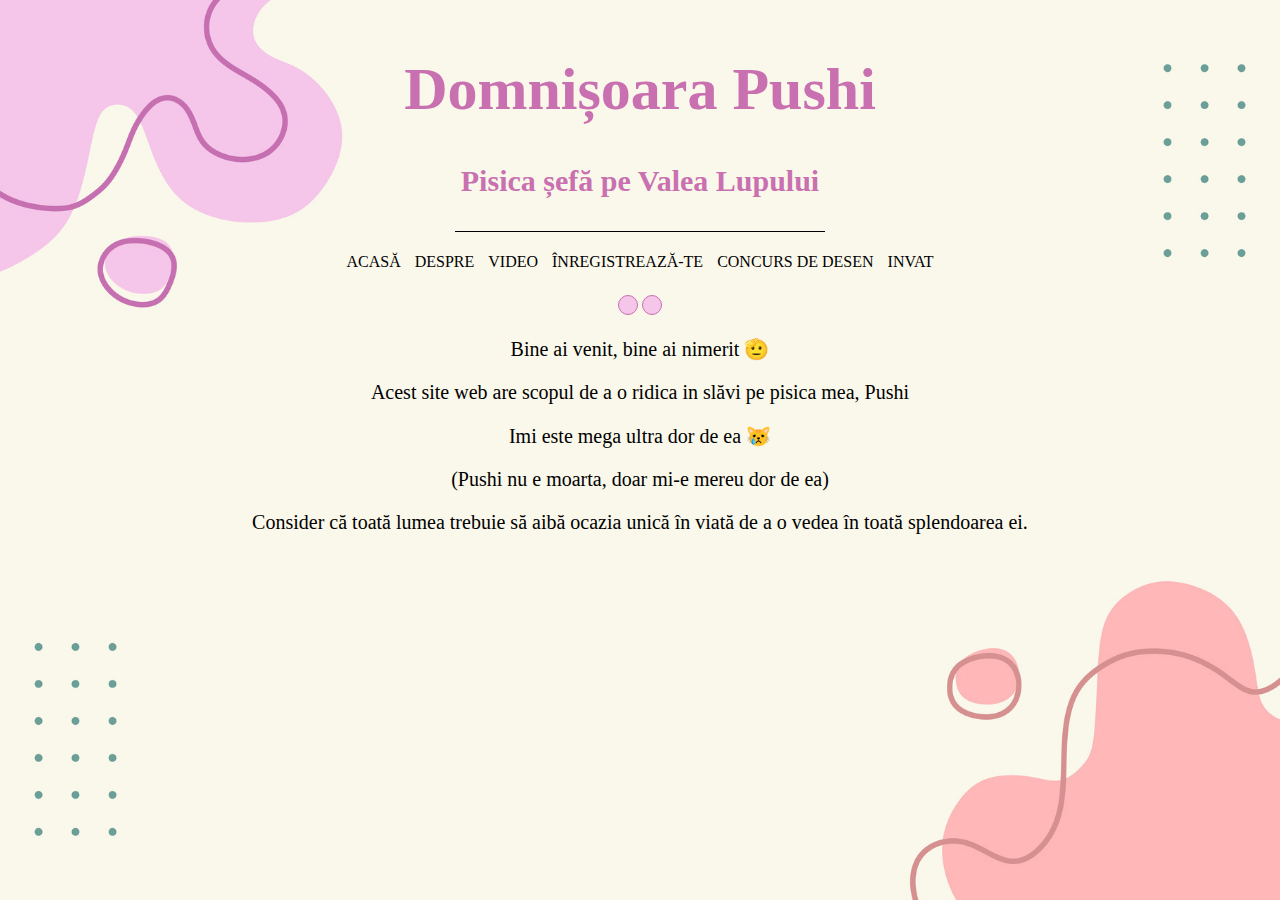
<file: index.html>
<html>
  <head>
    <title>Acasa</title>
    <link rel="stylesheet" href="css/stil.css" />
  </head>

  <body>
    <header>
      <h1 style="margin-top: 25px; margin-bottom: 16px">Domnișoara Pushi</h1>
      <h4 style="margin-bottom: 0px">Pisica șefă pe Valea Lupului</h4>
    </header>

    <div class="branding-line"></div>
    <br />

    <div style="margin: auto; width: fit-content">
      <nav class="navMenu">
        <a href="index.html" style="margin-right: 10px">Acasă</a>
        <a href="despre.html" style="margin-right: 10px">Despre</a>
        <a href="video.html" style="margin-right: 10px">Video</a>
        <a href="inregistreaza.html" style="margin-right: 10px">
          Înregistrează-te
        </a>
        <a href="desen.html" style="margin-right: 10px">Concurs de desen</a>

        <a href="invat.html">Invat</a>
        <div class="dot"></div>
      </nav>
    </div>

    <br />

    <div style="width: fit-content; margin: auto">
      <button
        onclick="changeContent('text')"
        id="text-btn"
        class="circle"
      ></button>

      <button
        onclick="changeContent('photo')"
        id="photo-btn"
        class="circle"
      ></button>
    </div>

    <main id="text-content">
      <section>
        <p>Bine ai venit, bine ai nimerit 🫡</p>
        <p>
          Acest site web are scopul de a o ridica in slăvi pe pisica mea, Pushi
        </p>
        <p>Imi este mega ultra dor de ea 😿</p>
        <p>(Pushi nu e moarta, doar mi-e mereu dor de ea)</p>
        <p>
          Consider că toată lumea trebuie să aibă ocazia unică în viată de a o
          vedea în toată splendoarea ei.
        </p>
      </section>
    </main>

    <main id="photo-content" style="display: none">
      <img src="/imagini/pushi_closeup.jpg" alt="Pushi" height="400px" />
    </main>
  </body>
  <script>
    function changeContent(contentName) {
      const textContent = document.getElementById("text-content");
      const photoContent = document.getElementById("photo-content");

      textContent.style.display = contentName === "text" ? "block" : "none";
      photoContent.style.display = contentName === "photo" ? "block" : "none";

      const textBtn = document.getElementById("text-btn");
      const photoBtn = document.getElementById("photo-btn");

      textBtn.style.backgroundColor =
        contentName === "text" ? "#c970b0" : "#f5c6ea";
      photoBtn.style.backgroundColor =
        contentName === "photo" ? "#c970b0" : "#f5c6ea";
    }
  </script>
</html>
</file>
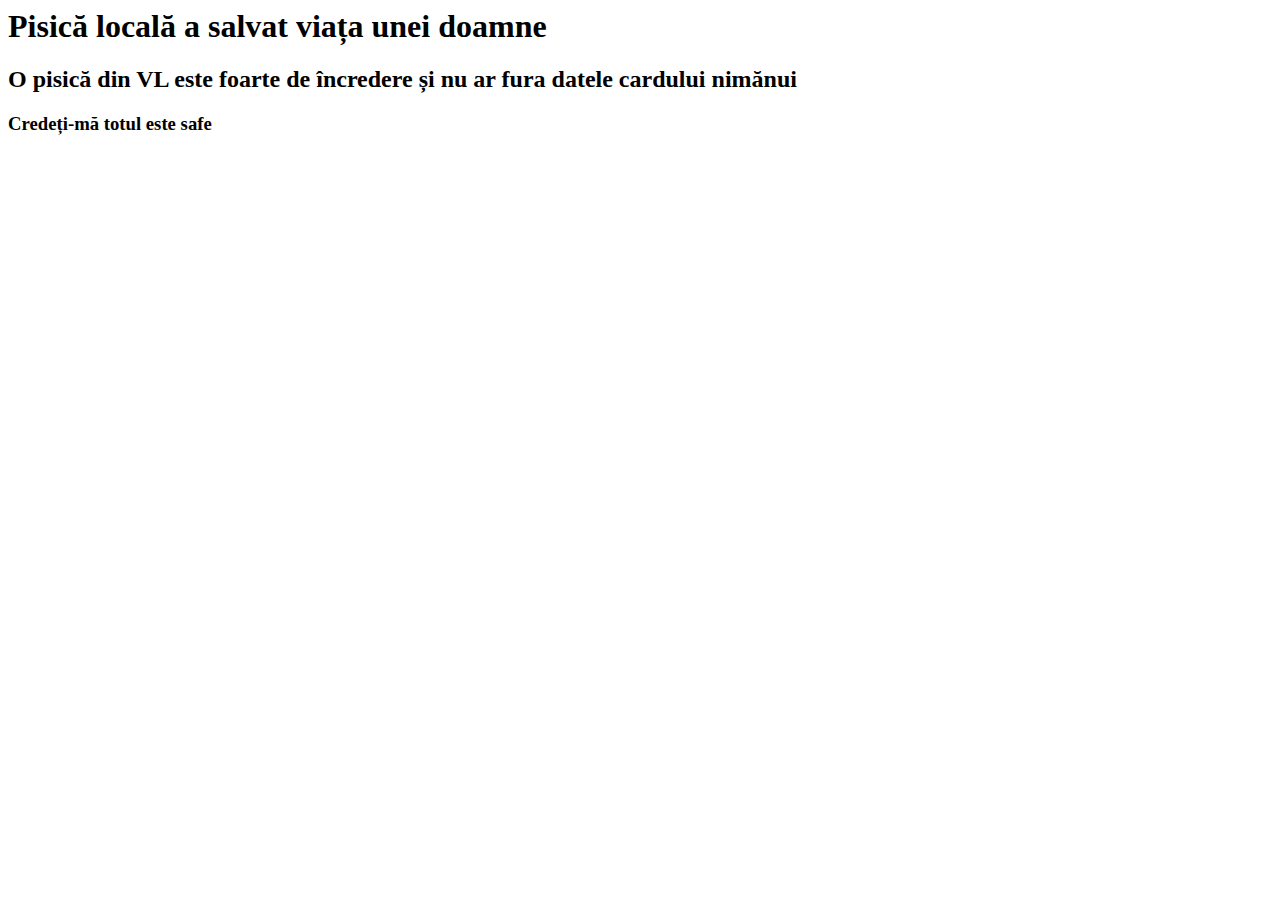
<file: articol.html>
<html>
  <head>
    <title>Articol 100% real</title>
  </head>

  <body>
    <h1>Pisică locală a salvat viața unei doamne</h1>
    <h2>
      O pisică din VL este foarte de încredere și nu ar fura datele cardului
      nimănui
    </h2>
    <h3>Credeți-mă totul este safe</h3>
  </body>
</html>
</file>
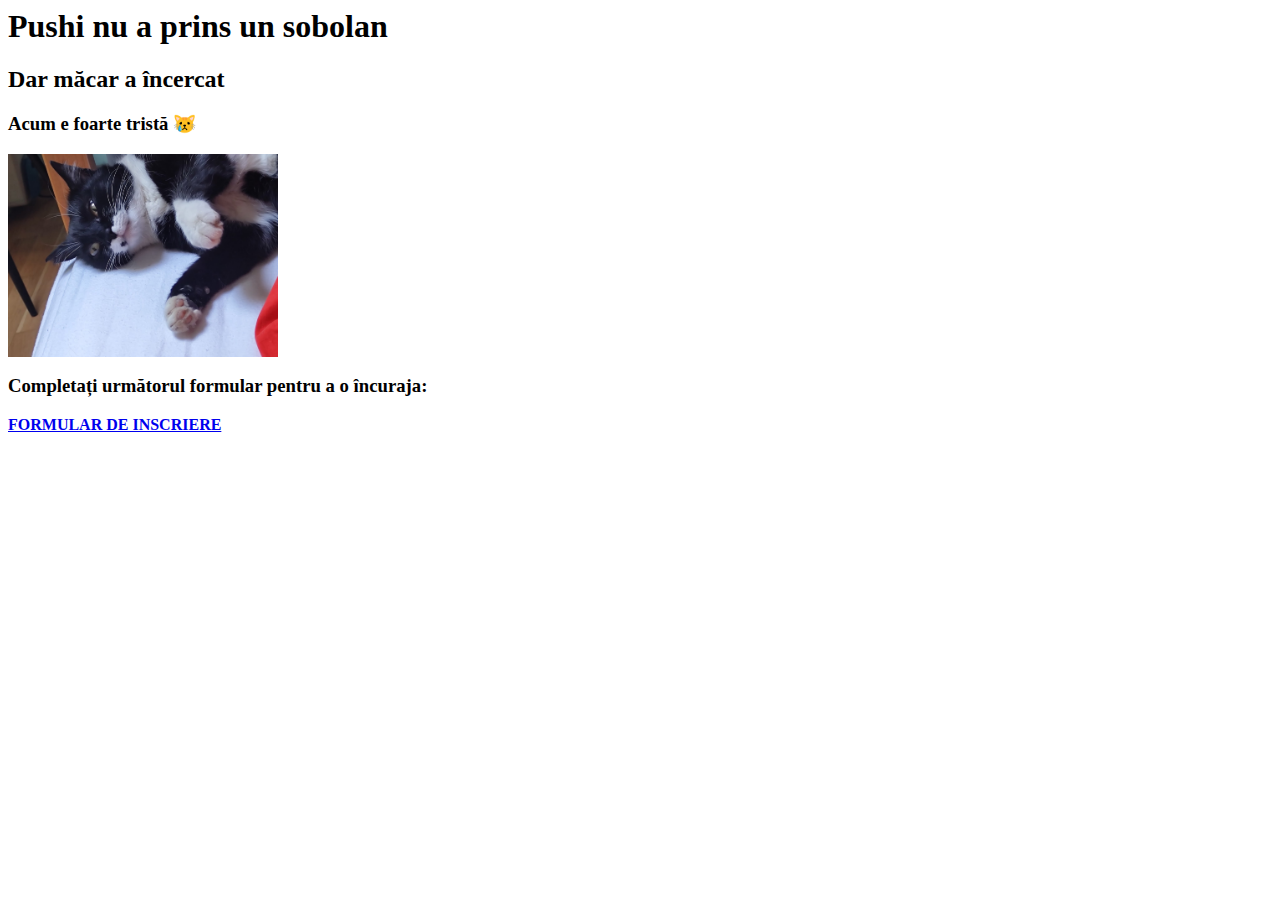
<file: articol2.html>
<html>
  <head>
    <title>Articol 80% real</title>
  </head>

  <body>
    <h1>Pushi nu a prins un sobolan</h1>
    <h2>Dar măcar a încercat</h2>
    <h3>Acum e foarte tristă 😿</h3>
    <img src="imagini/pushi_trista.jpg" alt="Pushi" width="270" />
    <h3>Completați următorul formular pentru a o încuraja:</h3>
    <a target="_parent" href="inregistreaza.html"
      ><strong>FORMULAR DE INSCRIERE</strong>
    </a>
  </body>
</html>
</file>
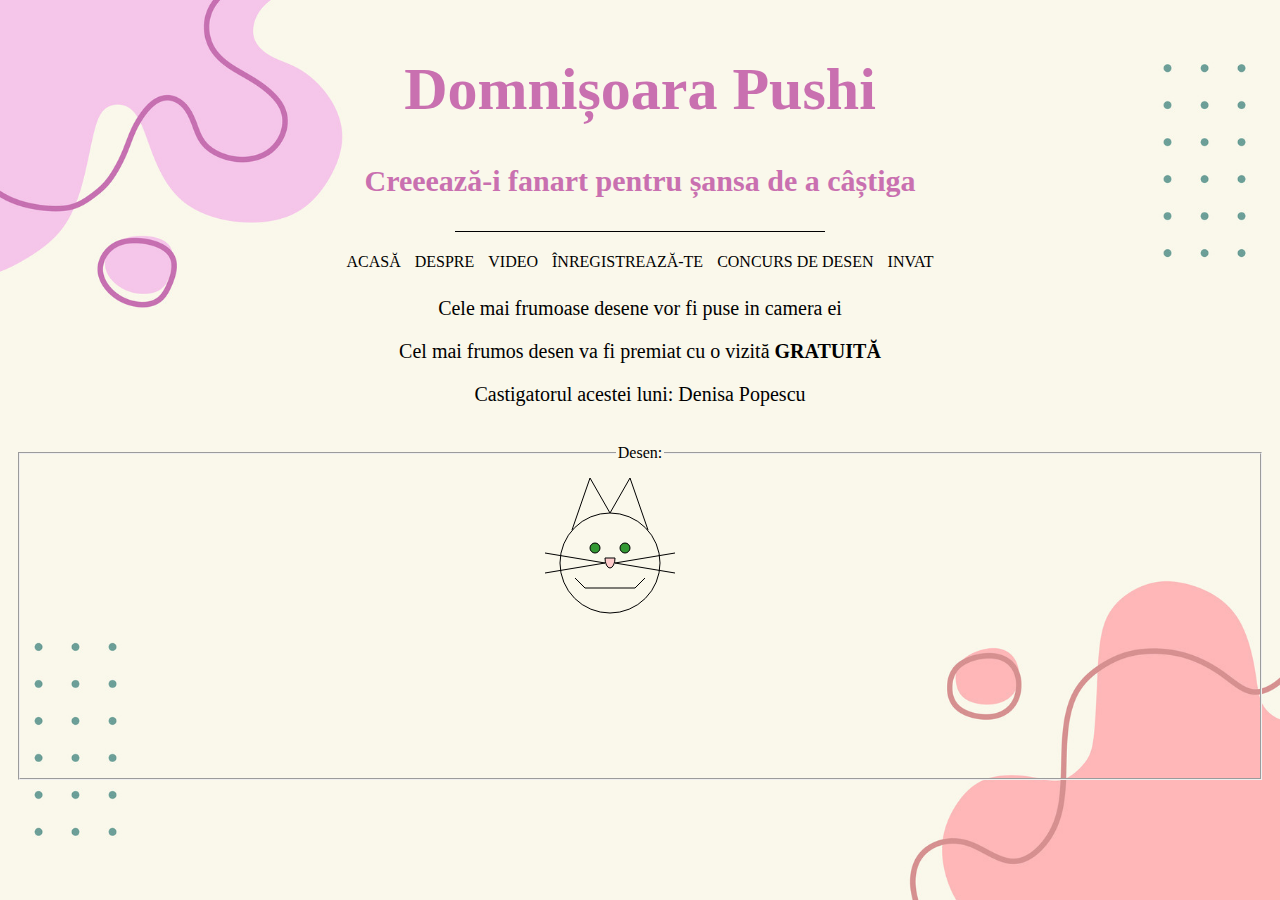
<file: desen.html>
<html>
  <head>
    <title>Desen</title>
    <link rel="stylesheet" href="css/stil.css" />
  </head>

  <body>
    <header>
      <h1 style="margin-top: 25px">Domnișoara Pushi</h1>
      <h4 style="margin-bottom: 0px">
        Creeează-i fanart pentru șansa de a câștiga
      </h4>
    </header>

    <div class="branding-line"></div>
    <br />

    <div style="margin: auto; width: fit-content">
      <nav class="navMenu">
        <a href="index.html" style="margin-right: 10px">Acasă</a>
        <a href="despre.html" style="margin-right: 10px">Despre</a>
        <a href="video.html" style="margin-right: 10px">Video</a>
        <a href="inregistreaza.html" style="margin-right: 10px">
          Înregistrează-te
        </a>
        <a href="desen.html" style="margin-right: 10px">Concurs de desen</a>
        <a href="invat.html">Invat</a>
        <div class="dot"></div>
      </nav>
    </div>

    <main>
      <p>Cele mai frumoase desene vor fi puse in camera ei</p>
      <p>
        Cel mai frumos desen va fi premiat cu o vizită <strong>GRATUITĂ</strong>
      </p>

      <p>Castigatorul acestei luni: Denisa Popescu</p>

      <br />
      <fieldset>
        <legend>Desen:</legend>
        <svg width="200" height="300">
          <title>A svg cat</title>
          <desc>A stick figure of a cat</desc>
          <!-- svg code for cat -->

          <circle cx="70" cy="95" r="50" style="stroke: black; fill: none" />
          <circle cx="55" cy="80" r="5" stroke="black" fill="#339933" />
          <circle cx="85" cy="80" r="5" stroke="black" fill="#339933" />
          <g id="whiskers">
            <line x1="75" y1="95" x2="135" y2="85" style="stroke: black" />
            <line x1="75" y1="95" x2="135" y2="105" style="stroke: black" />
          </g>

          <use
            xlink:href="#whiskers"
            transform="scale(-1 1) translate(-140 0)"
          />
          <polyline
            points="108 62,  90 10,  70 45,  50, 10,  32, 62"
            style="stroke: black; fill: none"
          />
          <!-- mouth -->
          <polyline
            points="35 110, 45 120, 95 120, 105, 110"
            style="stroke: black; fill: none"
          />
          <path
            d="M 75 90 L 65 90 A 5 10 0  0 0 75 90"
            style="stroke: black; fill: #ffcccc"
          />
        </svg>
      </fieldset>
    </main>
  </body>
</html>
</file>
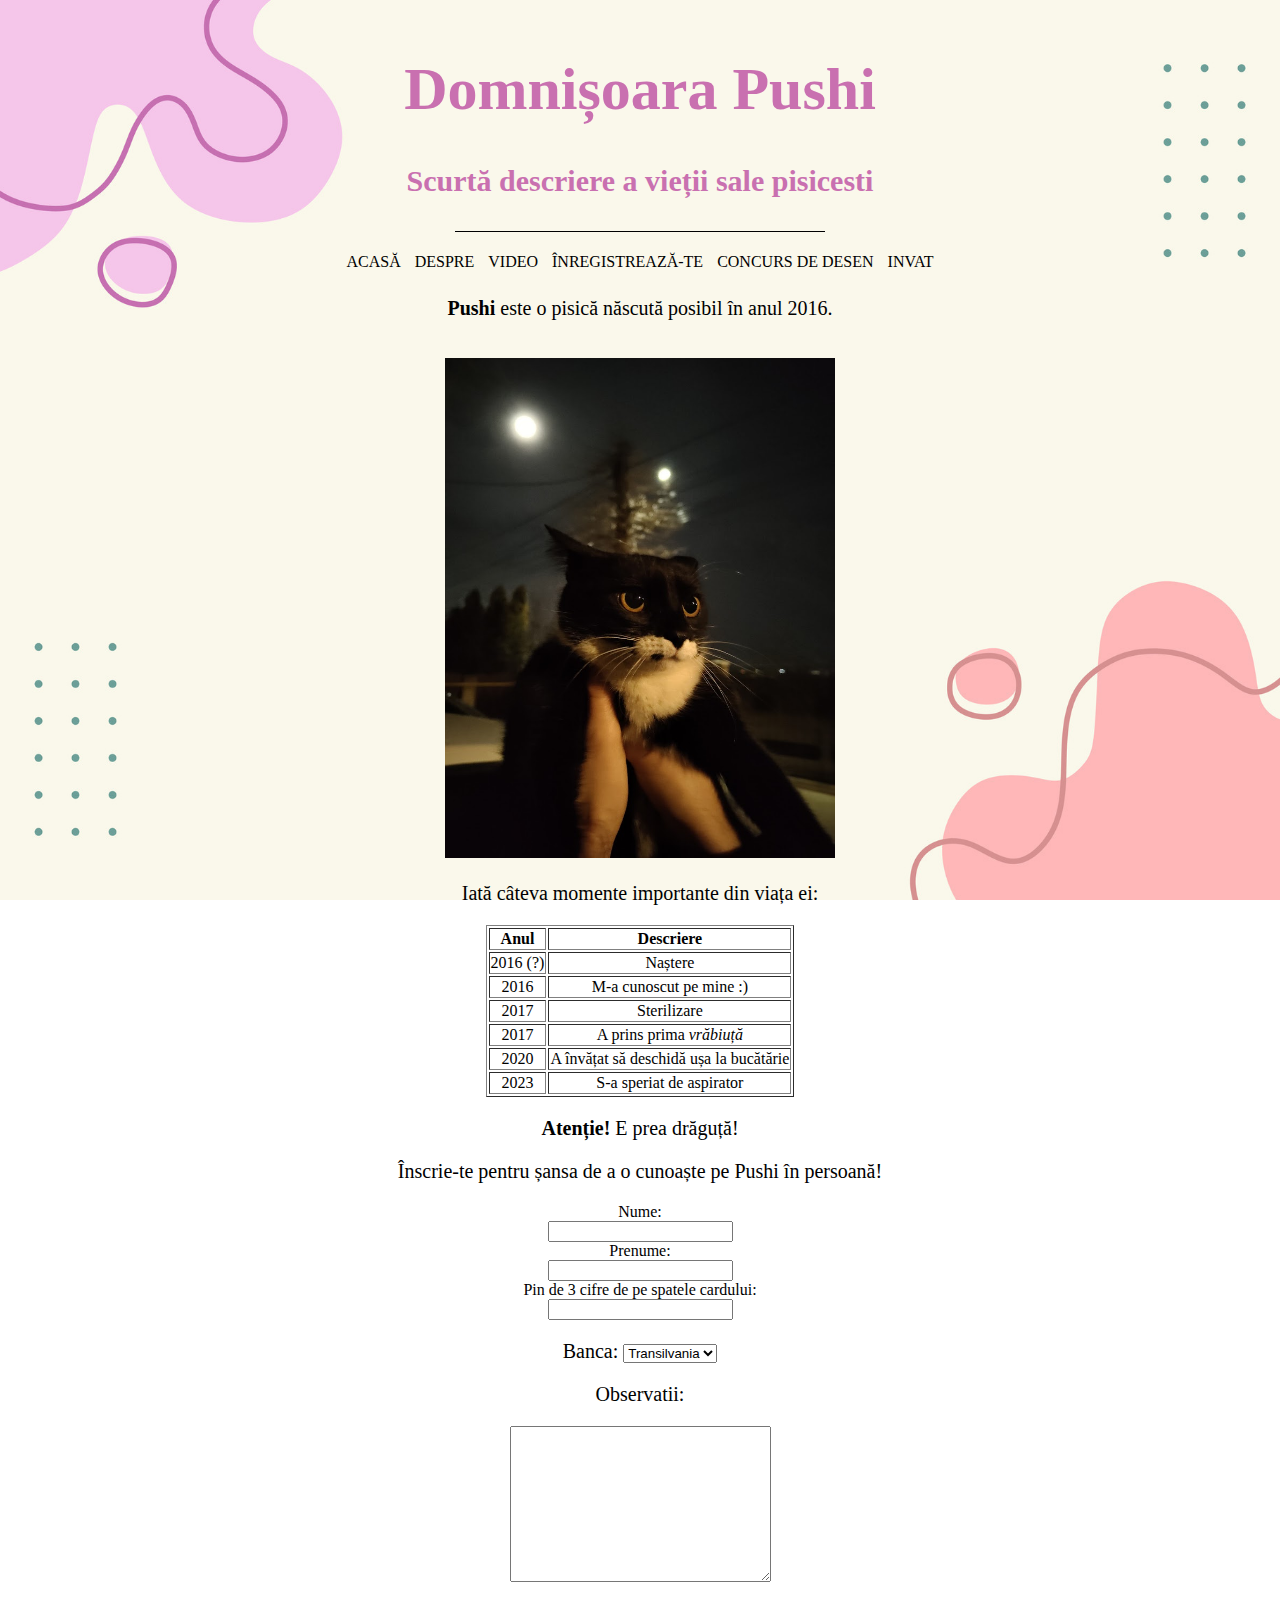
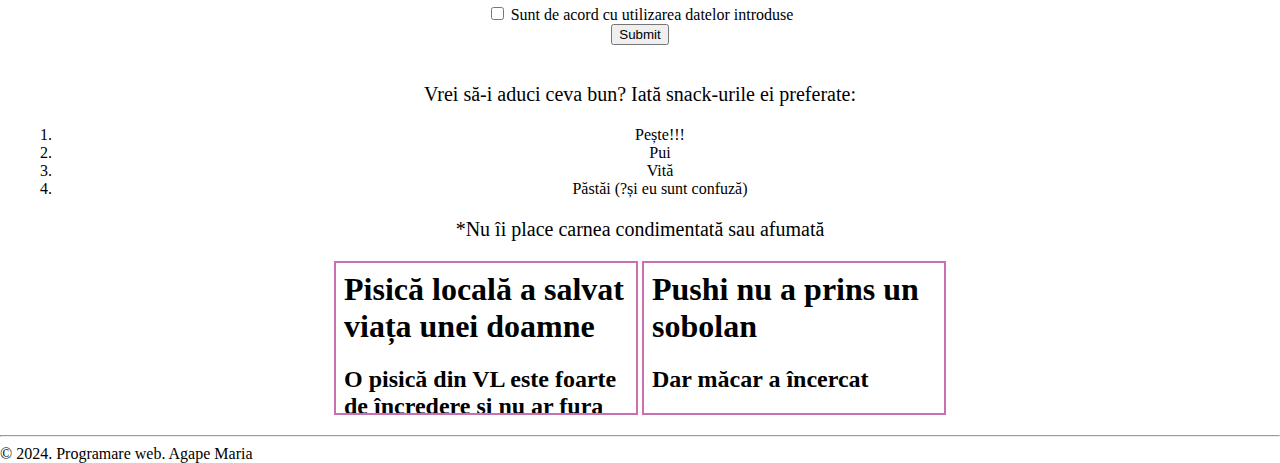
<file: despre.html>
<!DOCTYPE html>
<html lang="en">
  <head>
    <meta charset="UTF-8" />
    <meta name="viewport" content="width=device-width, initial-scale=1.0" />
    <link rel="stylesheet" href="css/stil.css" />
    <title>Despre Pushi</title>
  </head>

  <body>
    <header>
      <h1 style="margin-top: 25px">Domnișoara Pushi</h1>
      <h4 style="margin-bottom: 0px">
        Scurtă descriere a vieții sale pisicesti
      </h4>
    </header>

    <div class="branding-line"></div>
    <br />

    <div style="margin: auto; width: fit-content">
      <nav class="navMenu">
        <a href="index.html" style="margin-right: 10px">Acasă</a>
        <a href="despre.html" style="margin-right: 10px">Despre</a>
        <a href="video.html" style="margin-right: 10px">Video</a>
        <a href="inregistreaza.html" style="margin-right: 10px">
          Înregistrează-te
        </a>
        <a href="desen.html" style="margin-right: 10px">Concurs de desen</a>

        <a href="invat.html">Invat</a>
        <div class="dot"></div>
      </nav>
    </div>

    <main>
      <p><strong>Pushi</strong> este o pisică născută posibil în anul 2016.</p>
      <br />
      <img src="imagini/Pushi.jpg" alt="Pushi" height="500" width="390" />

      <p>Iată câteva momente importante din viața ei:</p>

      <table style="margin: auto" border="1">
        <thead>
          <tr>
            <th>Anul</th>
            <th colspan="1">Descriere</th>
          </tr>
        </thead>
        <tbody>
          <tr>
            <td>2016 (?)</td>
            <td>Naștere</td>
          </tr>
          <tr>
            <td>2016</td>
            <td>M-a cunoscut pe mine :)</td>
          </tr>
          <tr>
            <td>2017</td>
            <td>Sterilizare</td>
          </tr>
          <tr>
            <td>2017</td>
            <td>A prins prima <em>vrăbiuță</em></td>
          </tr>
          <tr>
            <td>2020</td>
            <td>A învățat să deschidă ușa la bucătărie</td>
          </tr>
          <tr>
            <td>2023</td>
            <td>S-a speriat de aspirator</td>
          </tr>
        </tbody>
      </table>

      <p><strong>Atenție!</strong> E prea drăguță!</p>

      <p>Înscrie-te pentru șansa de a o cunoaște pe Pushi în persoană!</p>
      <form>
        <label for="fname">Nume:</label><br />
        <input type="text" id="Nume" name="Nume" /><br />
        <label for="lname">Prenume:</label><br />
        <input type="text" id="Prenume" name="Prenume" /><br />
        <label for="pwd">Pin de 3 cifre de pe spatele cardului:</label><br />
        <input type="password" id="Pin" name="Pin" /><br />

        <p>
          Banca:
          <select id="Banca" name="Banca">
            <option value="Transilvania">Transilvania</option>
            <option value="BCR">BCR</option>
            <option value="BRD">BRD</option>
            <option value="CEC">CEC</option>
          </select>
        </p>

        <p>Observatii:</p>
        <textarea name="" id="" cols="30" rows="10"></textarea><br />
        <br />
        <input type="checkbox" id="acord" name="acord" value="acord" />
        <label for="acord"> Sunt de acord cu utilizarea datelor introduse</label
        ><br />

        <input type="submit" value="Submit" />
      </form>

      <br />
      <p>Vrei să-i aduci ceva bun? Iată snack-urile ei preferate:</p>
      <ol style="margin: auto">
        <li>Pește!!!</li>
        <li>Pui</li>
        <li>Vită</li>
        <li>Păstăi (?și eu sunt confuză)</li>
      </ol>
      <p>*Nu îi place carnea condimentată sau afumată</p>

      <iframe
        src="articol.html"
        style="border: 2px solid #c970b0"
        title="Iframe Example"
      ></iframe>
      <iframe
        src="articol2.html"
        style="border: 2px solid #c970b0"
        title="Iframe Example"
      ></iframe>
    </main>
    <hr />
    &copy; 2024. Programare web. Agape Maria
  </body>
</html>
</file>
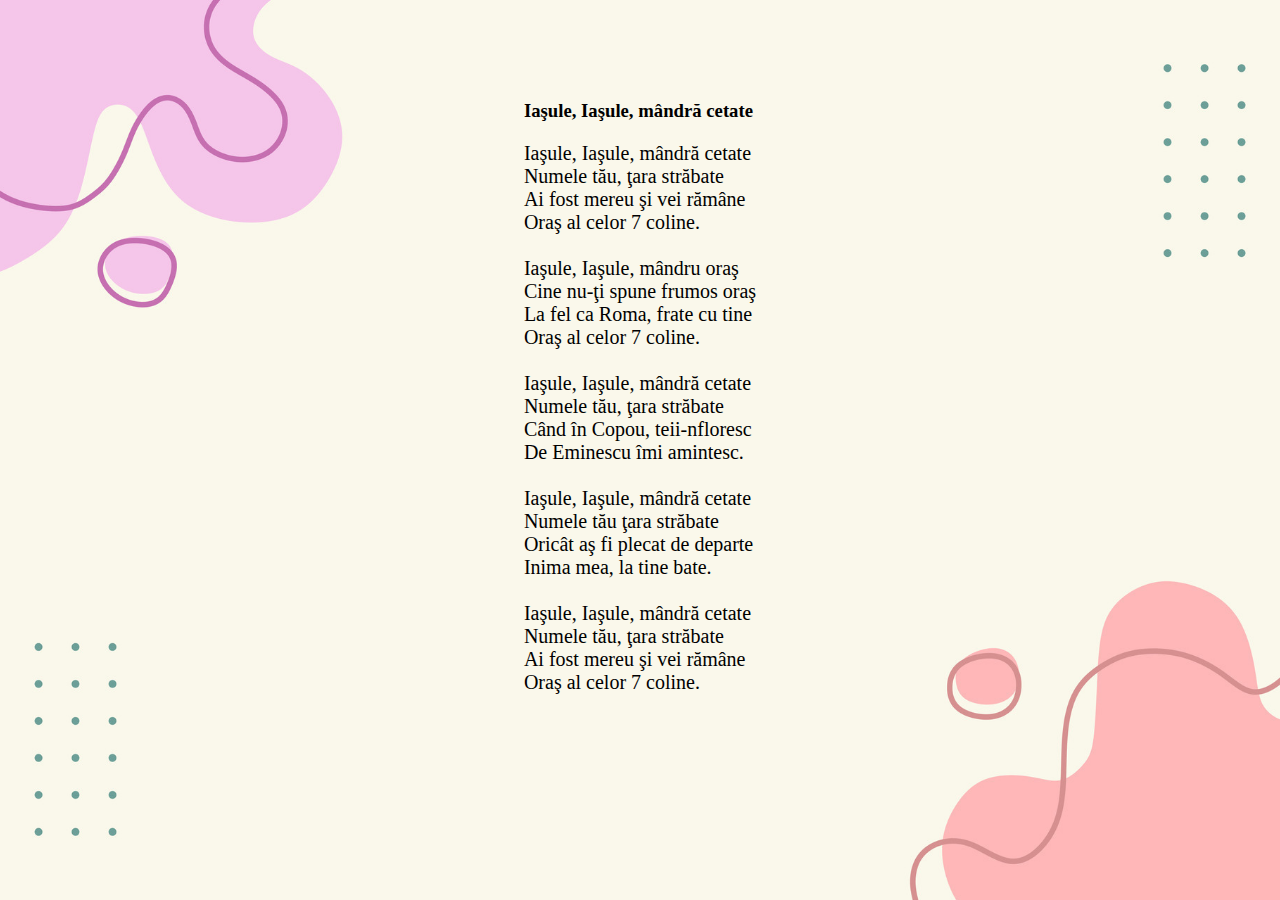
<file: iasi.html>
<html>
  <head>
    <title>Iasi metropola</title>
    <link rel="stylesheet" href="css/stil.css" />
  </head>

  <body style="margin: auto; width: fit-content">
    <h3 style="margin-top: 100px">Iaşule, Iaşule, mândră cetate</h3>
    <p>
      Iaşule, Iaşule, mândră cetate <br />
      Numele tău, ţara străbate <br />
      Ai fost mereu şi vei rămâne <br />
      Oraş al celor 7 coline. <br />
      <br />
      Iaşule, Iaşule, mândru oraş <br />
      Cine nu-ţi spune frumos oraş <br />
      La fel ca Roma, frate cu tine <br />
      Oraş al celor 7 coline. <br />
      <br />
      Iaşule, Iaşule, mândră cetate <br />
      Numele tău, ţara străbate <br />
      Când în Copou, teii-nfloresc <br />
      De Eminescu îmi amintesc. <br />
      <br />
      Iaşule, Iaşule, mândră cetate <br />
      Numele tău ţara străbate <br />
      Oricât aş fi plecat de departe <br />
      Inima mea, la tine bate. <br />
      <br />
      Iaşule, Iaşule, mândră cetate <br />
      Numele tău, ţara străbate <br />
      Ai fost mereu şi vei rămâne <br />
      Oraş al celor 7 coline. <br />
    </p>
  </body>
</html>
</file>
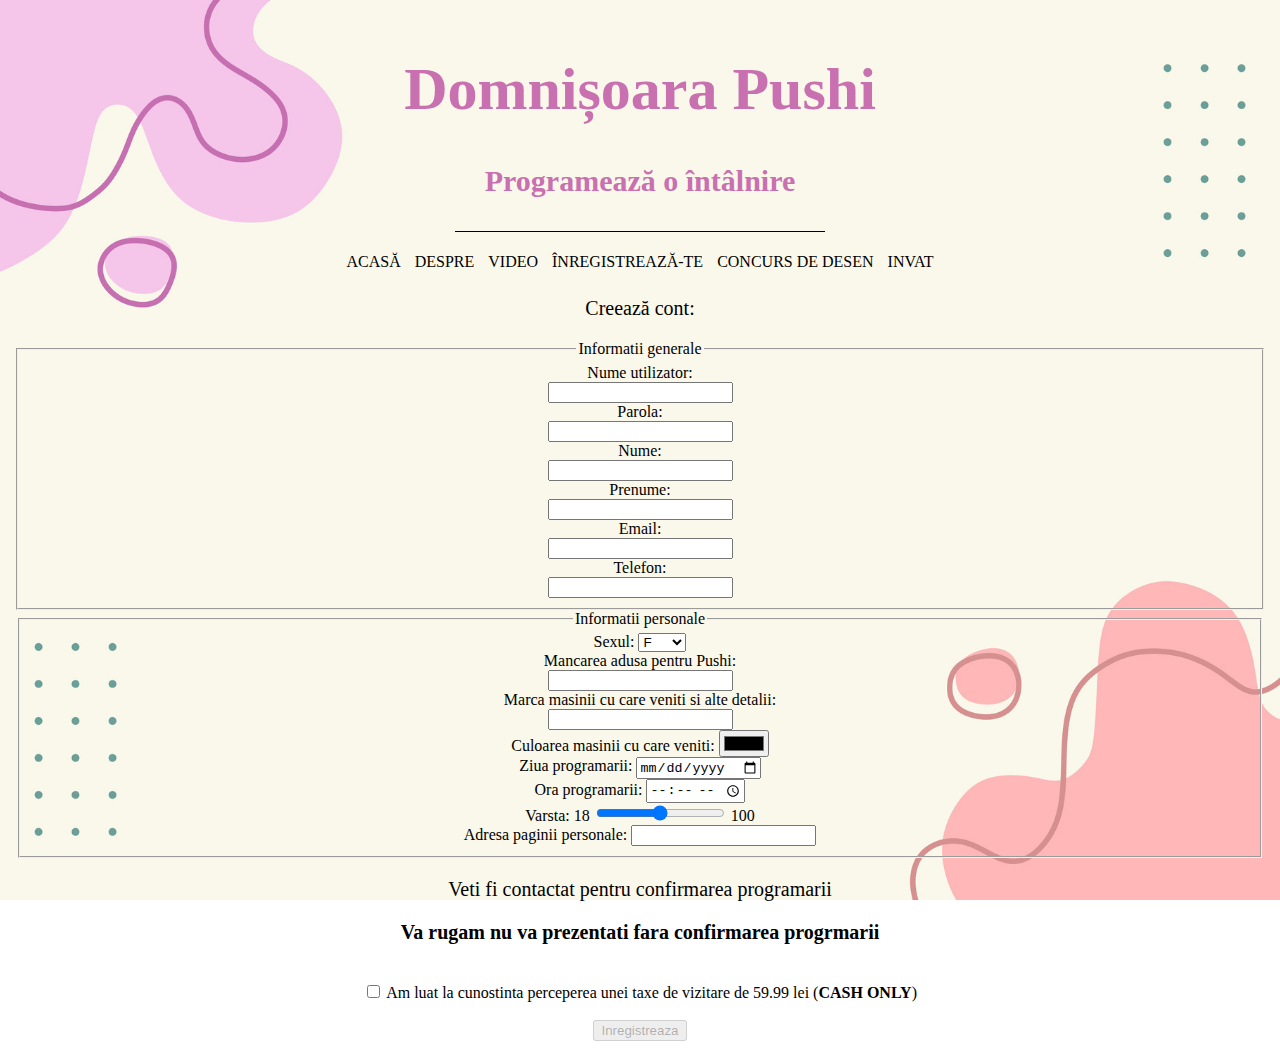
<file: inregistreaza.html>
<html>
  <head>
    <title>Inregistreaza</title>
    <link rel="stylesheet" href="css/stil.css" />
  </head>

  <body>
    <header>
      <h1 style="margin-top: 25px">Domnișoara Pushi</h1>
      <h4 style="margin-bottom: 0px">Programează o întâlnire</h4>
    </header>

    <div class="branding-line"></div>
    <br />

    <div style="margin: auto; width: fit-content">
      <nav class="navMenu">
        <a href="index.html" style="margin-right: 10px">Acasă</a>
        <a href="despre.html" style="margin-right: 10px">Despre</a>
        <a href="video.html" style="margin-right: 10px">Video</a>
        <a href="inregistreaza.html" style="margin-right: 10px">
          Înregistrează-te
        </a>
        <a href="desen.html" style="margin-right: 10px">Concurs de desen</a>

        <a href="invat.html">Invat</a>
        <div class="dot"></div>
      </nav>
    </div>

    <main>
      <p>Creează cont:</p>
      <form>
        <fieldset style="margin: auto">
          <legend>Informatii generale</legend>

          <label for="nickname">Nume utilizator:</label><br />
          <input type="text" id="nickname" name="nickname" /><br />

          <label for="pwd">Parola:</label><br />
          <input type="password" id="pwd" name="pwd" /><br />

          <label for="nume">Nume:</label><br />
          <input type="text" id="nume" name="nume" /><br />

          <label for="prenume">Prenume:</label><br />
          <input type="text" id="prenume" name="prenume" /><br />

          <label for="mail">Email:</label><br />
          <input type="email" id="mail" name="mail" /><br />

          <label for="telefon">Telefon:</label><br />
          <input type="tel" id="telefon" name="telefon" /><br />
        </fieldset>

        <fieldset>
          <legend>Informatii personale</legend>

          <label for="sexul">Sexul:</label>
          <select id="sexul" name="sexul">
            <option value="F">F</option>
            <option value="M">M</option>
            <option value="Altul">Altul</option>
          </select>
          <br />

          <label for="mancare">Mancarea adusa pentru Pushi:</label><br />
          <input list="mancare-list" id="mancare" name="mancare" />
          <datalist id="mancare-list">
            <option value="Peste"></option>
            <option value="Pui"></option>
            <option value="Vita"></option>
            <option value="Pastai"></option>
            <option value="Plicuri Felix"></option>
            <option
              value="Nimic (se percepe o taxa suplimentara)"
            ></option></datalist
          ><br />

          <label for="car">Marca masinii cu care veniti si alte detalii:</label
          ><br />
          <input type="textarea" id="car" name="car" /> <br />

          <label for="culoare">Culoarea masinii cu care veniti:</label>
          <input type="color" id="culoare" name="culoare" /><br />

          <label for="data">Ziua programarii:</label>
          <input type="date" id="data" name="data" /><br />

          <label for="hour">Ora programarii:</label>
          <input type="time" id="hour" name="hour" /><br />

          <label for="age">Varsta:</label> 18
          <input type="range" id="age" name="age" /> 100 <br />

          <label for="url">Adresa paginii personale:</label>
          <input type="url" id="url" name="url" /> <br />
        </fieldset>
        <p>Veti fi contactat pentru confirmarea programarii</p>
        <p>
          <strong>Va rugam nu va prezentati fara confirmarea progrmarii</strong>
        </p>
        <br />

        <input type="checkbox" id="acord" name="acord" value="acord" />
        <label for="acord">
          Am luat la cunostinta perceperea unei taxe de vizitare de 59.99 lei
          (<strong>CASH ONLY</strong>)</label
        ><br />

        <br />
        <input type="submit" value="Inregistreaza" disabled />
      </form>
    </main>
  </body>
</html>
</file>
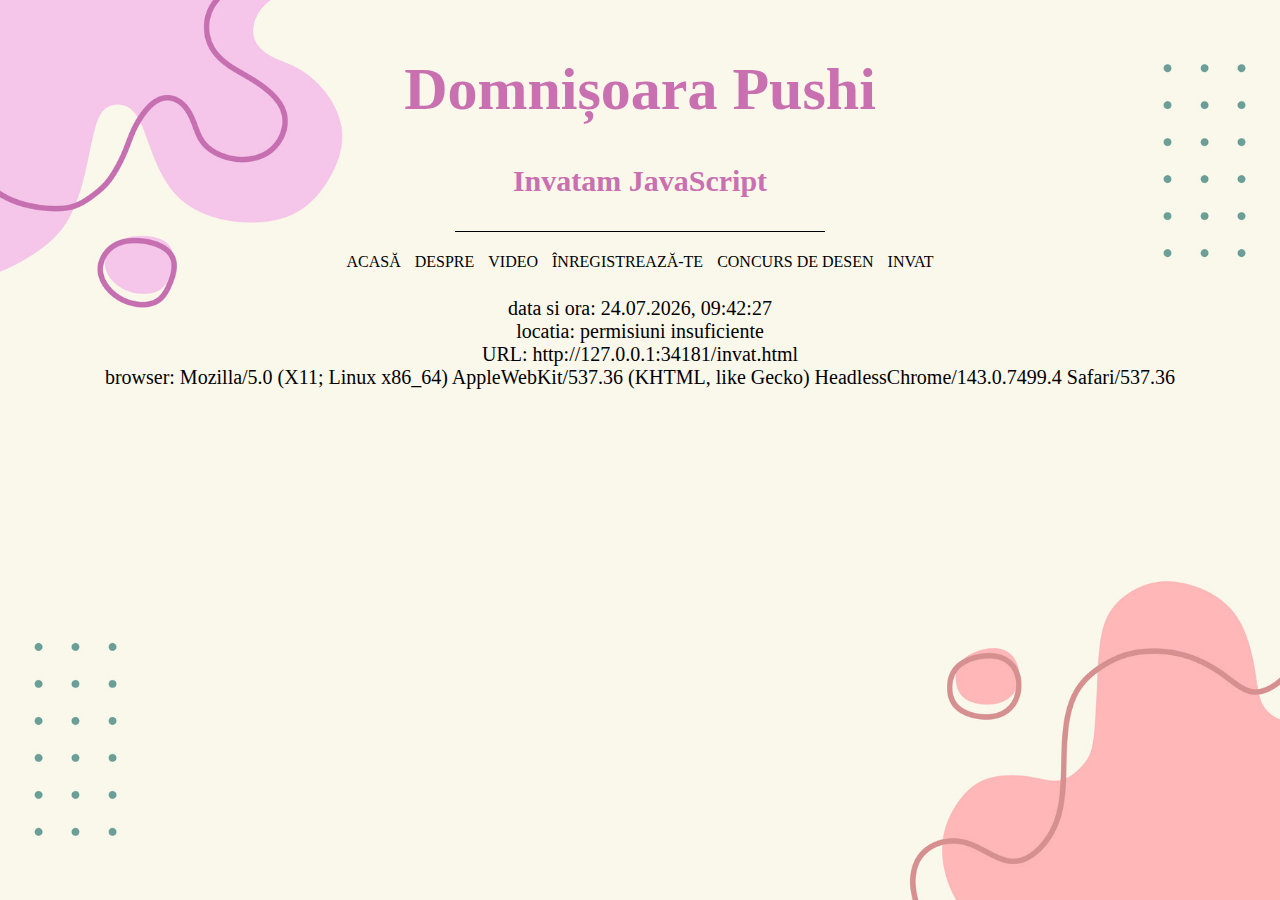
<file: invat.html>
<html>
  <head>
    <title>Invat</title>
    <link rel="stylesheet" href="css/stil.css" />
  </head>

  <body>
    <header>
      <h1 style="margin-top: 25px">Domnișoara Pushi</h1>
      <h4 style="margin-bottom: 0px">Invatam JavaScript</h4>
    </header>

    <div class="branding-line"></div>
    <br />

    <div style="margin: auto; width: fit-content">
      <nav class="navMenu">
        <a href="index.html" style="margin-right: 10px">Acasă</a>
        <a href="despre.html" style="margin-right: 10px">Despre</a>
        <a href="video.html" style="margin-right: 10px">Video</a>
        <a href="inregistreaza.html" style="margin-right: 10px">
          Înregistrează-te
        </a>
        <a href="desen.html" style="margin-right: 10px">Concurs de desen</a>

        <a href="invat.html">Invat</a>
        <div class="dot"></div>
      </nav>
    </div>

    <main>
      <section id="section1">
        <p id="datetime">Date generale</p>
      </section>
    </main>

    <script src="/js/script.js"></script>
  </body>
</html>
</file>
<file: css/stil.css>
body {
  margin: 0;
  background-image: url(/imagini/background.jpg);
  background-position: center;
  /* Center the image */
  background-repeat: no-repeat;
  /* Do not repeat the image */
  background-size: cover;
  /* Resize the background image to cover the entire container */
  background-attachment: fixed;
}

/*
background colors:
green:
#6ca8a0

purple:
#F5C6EA
#C970B0

pink:
#FFB7B8
#D99393
*/

header {
  padding: 30px;
  text-align: center;
  color: #c970b0;
  font-size: 30px;
}

.branding-line {
  border-bottom: 1px solid #000;
  display: block;
  margin: 3px auto;
  max-width: 75%;
  width: 370px;
}

main {
  margin: 16px;
  text-align: center;
}

p {
  font-size: 20px;
}

/************/
/* navigare */
/************/

/* .navMenu {
  position: absolute;
  top: 50%;
  left: 50%;
  -webkit-transform: translate(-50%, -50%);
  transform: translate(-50%, -50%);
} */

.navMenu a {
  color: #000000;
  text-decoration: none;
  font-size: 1em;
  text-transform: uppercase;
  font-weight: 500;
  display: inline-block;
  width: fit-content;
  -webkit-transition: all 0.2s ease-in-out;
  transition: all 0.2s ease-in-out;
}

.navMenu a:hover {
  color: #c970b0;
}

.navMenu .dot {
  width: 6px;
  height: 6px;
  background: #c970b0;
  border-radius: 50%;
  opacity: 0;
  -webkit-transform: translateX(100px);
  transform: translateX(100px);
  -webkit-transition: all 0.2s ease-in-out;
  transition: all 0.2s ease-in-out;
}

.navMenu a:nth-child(1):hover ~ .dot {
  -webkit-transform: translateX(25px);
  transform: translateX(25px);
  -webkit-transition: all 0.2s ease-in-out;
  transition: all 0.2s ease-in-out;
  opacity: 1;
}

.navMenu a:nth-child(2):hover ~ .dot {
  -webkit-transform: translateX(96px);
  transform: translateX(96px);
  -webkit-transition: all 0.2s ease-in-out;
  transition: all 0.2s ease-in-out;
  opacity: 1;
}

.navMenu a:nth-child(3):hover ~ .dot {
  -webkit-transform: translateX(165px);
  transform: translateX(165px);
  -webkit-transition: all 0.2s ease-in-out;
  transition: all 0.2s ease-in-out;
  opacity: 1;
}

.navMenu a:nth-child(4):hover ~ .dot {
  -webkit-transform: translateX(275px);
  transform: translateX(275px);
  -webkit-transition: all 0.2s ease-in-out;
  transition: all 0.2s ease-in-out;
  opacity: 1;
}

.navMenu a:nth-child(5):hover ~ .dot {
  -webkit-transform: translateX(450px);
  transform: translateX(450px);
  -webkit-transition: all 0.2s ease-in-out;
  transition: all 0.2s ease-in-out;
  opacity: 1;
}

.navMenu a:nth-child(6):hover ~ .dot {
  -webkit-transform: translateX(562px);
  transform: translateX(562px);
  -webkit-transition: all 0.2s ease-in-out;
  transition: all 0.2s ease-in-out;
  opacity: 1;
}

.circle {
  background-color: #f5c6ea;
  display: inline-block;
  height: 20px;
  width: 20px;
  border-radius: 50%;
  border: 1px solid #c970b0;
}
</file>
